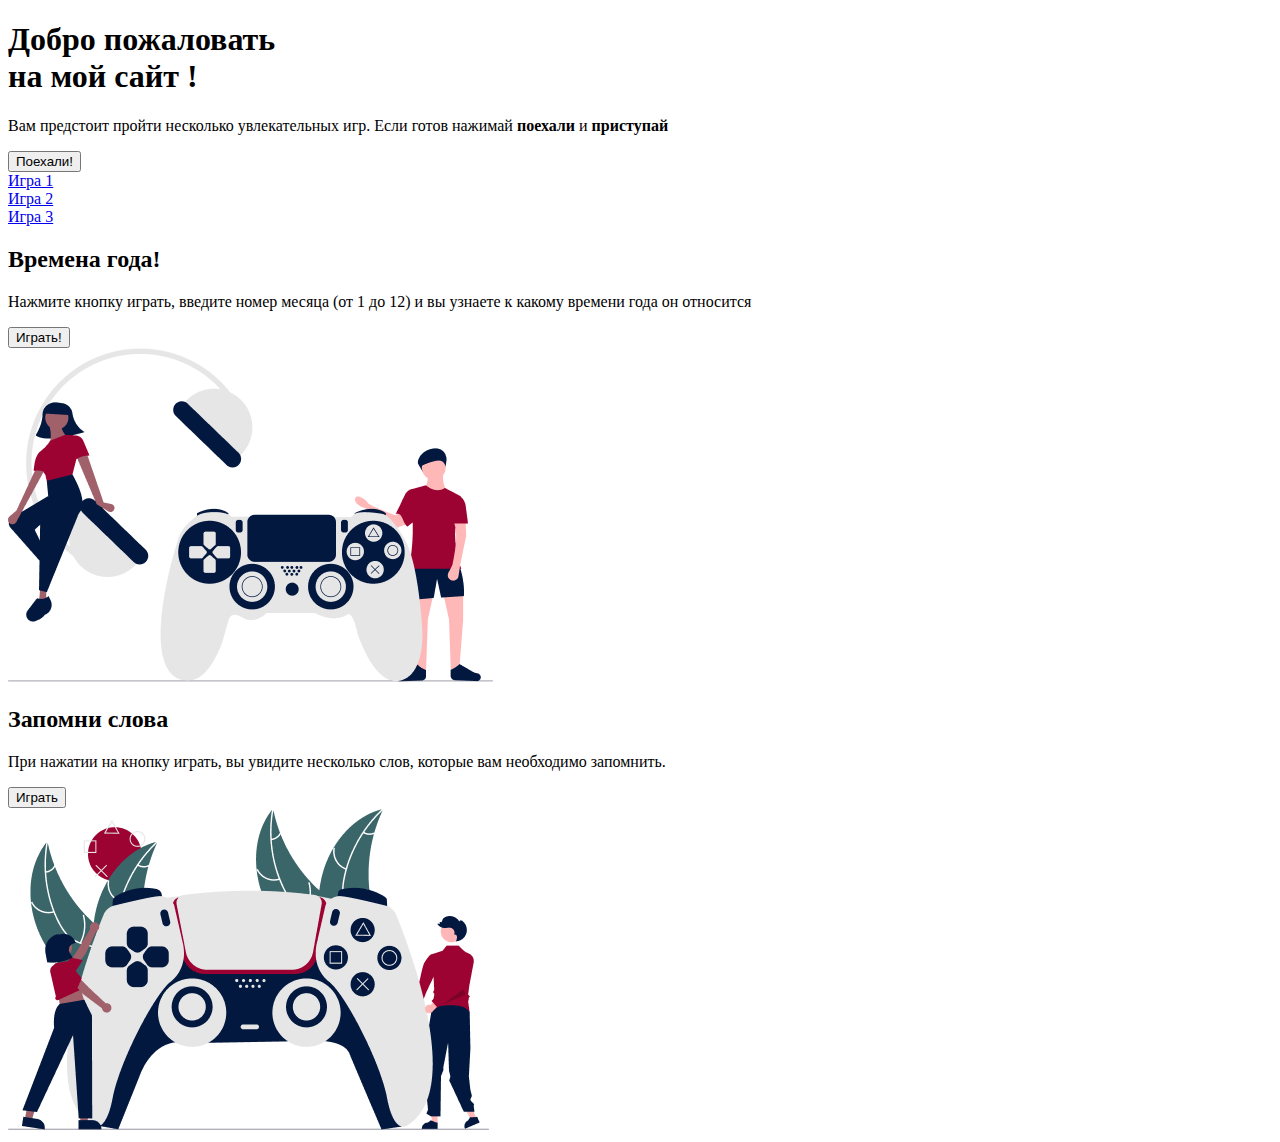
<file: main/index.html>
<!DOCTYPE html> 
<html lang="en"> 
 
<head> 
    <meta charset="UTF-8"> 
    <meta name="viewport" content="width=device-width, initial-scale=1.0"> 
    <title>Document</title> 
    <link rel="preconnect" href="https://fonts.googleapis.com"> 
    <link rel="preconnect" href="https://fonts.gstatic.com" crossorigin> 
    <link href="https://fonts.googleapis.com/css2?family=Montserrat:wght@400;600;700&display=swap" rel="stylesheet"> 
    <link rel="stylesheet" href="style.scss"> 
</head> 
 
</html> 
 
<body> 
    <div class="top center"> 
        <h1 class="top__title">Добро пожаловать <br> на мой сайт !</h1> 
        <p class="top__text">Вам предстоит пройти несколько увлекательных игр. Если готов нажимай 
            <strong>поехали</strong> и <strong>приступай</strong></p> 
        <button class="top__btn">Поехали!</button> 
    </div> 
    <div class="play center"> 
        <a class="play__box game-1" href="#"> 
            <div class="game">Игра 1</div> 
        </a> 
        <a class="play__box game-2" href="#"> 
            <div class="game">Игра 2</div> 
        </a> 
        <a class="play__box game-3" href="#"> 
            <div class="game">Игра 3</div> 
        </a> 
    </div> 
    <div class="game__one center"> 
        <div class="game__one_info"> 
            <h2 class="game__one_title">Времена года!</h2> 
            <p class="game__one_text">Нажмите кнопку играть, введите номер месяца (от 1 до 12) и вы узнаете к какому 
                времени года он относится</p> 
            <button onclick="alert(monthNumber())" ; class="game__one_btn">Играть!</button> 
        </div> 
        <div> 
            <img class="game__one_img" src="img/undraw_video_game_night_8h8m 1.png" alt="game__img"> 
        </div> 
    </div> 
    <div class="game__two center"> 
        <div class="game__two_info"> 
            <h2 class="game__two_title">Запомни слова</h2> 
            <p class="game__two_text">При нажатии на кнопку играть, вы увидите несколько слов, которые вам необходимо 
                запомнить.</p> 
            <button onclick="gameWords();" class="game__two_btn">Играть</button> 
        </div> 
        <img class="game__two_img" src="img/undraw_gaming_re_cma2 1.png" alt="game__two"> 
    </div> 
    <script src="game_one.js"></script> 
</body> 
 
</html>
</file>
